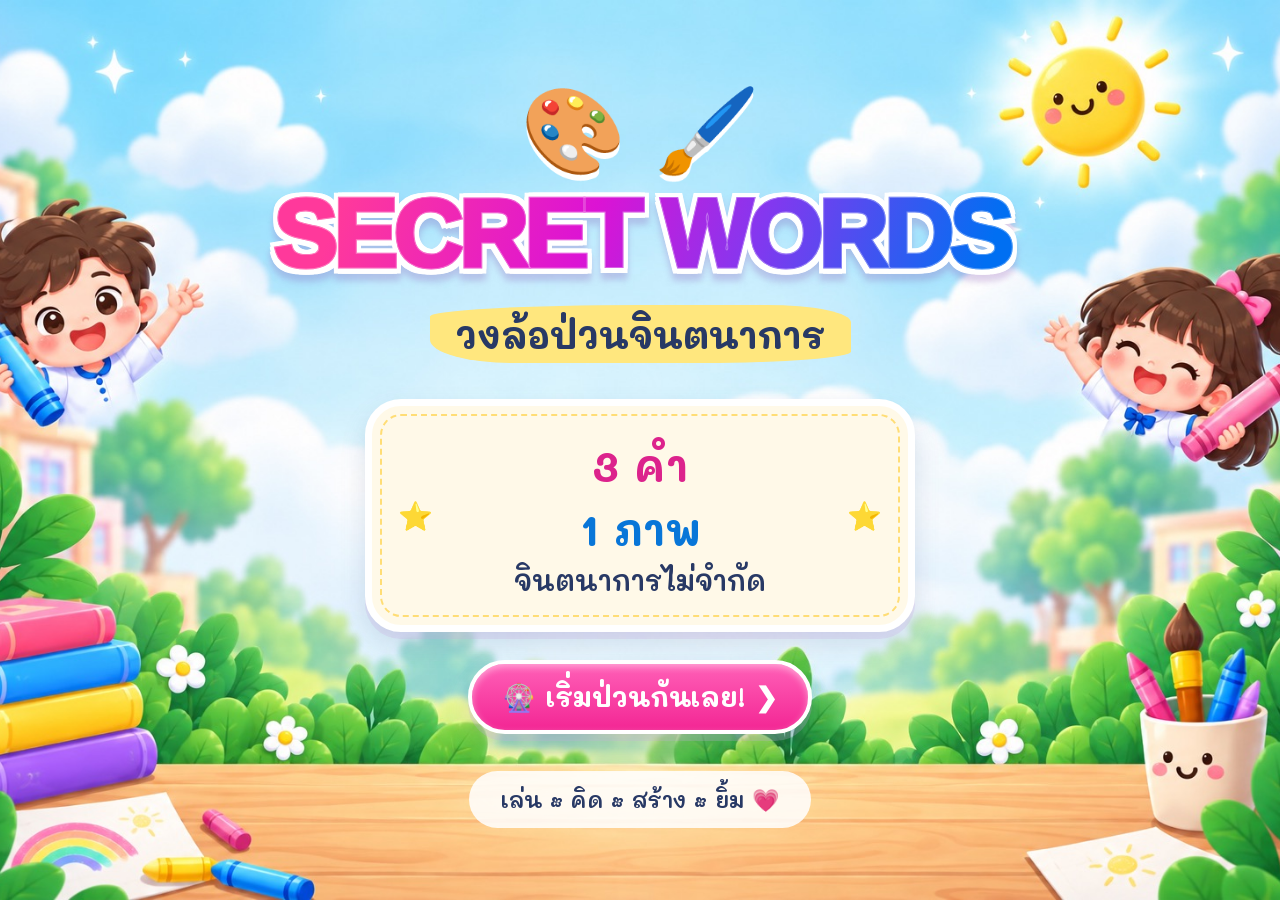
<file: index.html>
<!DOCTYPE html>
<html lang="th">
<head>
  <meta charset="UTF-8">
  <meta name="viewport" content="width=device-width, initial-scale=1.0">
  <title>SECRET WORDS</title>
  <meta http-equiv="refresh" content="0; url=./secret_words.html">
  <script>
    window.location.replace('./secret_words.html');
  </script>
  <style>
    body{font-family:system-ui,-apple-system,BlinkMacSystemFont,"Segoe UI",sans-serif;display:flex;min-height:100vh;align-items:center;justify-content:center;margin:0;background:#f7fff7;color:#2c3e50;text-align:center;padding:24px;box-sizing:border-box}
    a{color:#4f46e5;font-weight:700}
  </style>
</head>
<body>
  <main>
    <h1>กำลังเปิดเกม SECRET WORDS…</h1>
    <p>หากหน้าเกมไม่เปิดอัตโนมัติ <a href="./secret_words.html">กดที่นี่เพื่อเข้าเกม</a></p>
  </main>
</body>
</html>
</file>
<file: styles.css>
@import url('https://fonts.googleapis.com/css2?family=Mali:wght@400;500;600;700&display=swap');
:root{--ink:#283965;--pink:#f52a98;--blue:#0878f9;--green:#08ac57;--shadow:0 7px 0 #c6a8df40,0 12px 25px #4d6a9630;font-family:'Mali',Tahoma,sans-serif;color:var(--ink);font-weight:600}*{box-sizing:border-box}body{margin:0;min-height:100svh;background:#bdeafd url('assets/art-classroom.jpg') center/cover fixed no-repeat}button,input,textarea{font:inherit}button{cursor:pointer;touch-action:manipulation}button:disabled{cursor:not-allowed;opacity:.55}button:focus-visible,input:focus-visible,textarea:focus-visible{outline:4px solid #39299b;outline-offset:4px}[hidden]{display:none!important}h1,h2,p{margin:0}.button{border:4px solid white;border-radius:999px;padding:12px 25px;font-size:20px;font-weight:700;box-shadow:inset 0 3px 7px #ffffff70,var(--shadow);color:white;transition:transform .15s,filter .15s;line-height:1.5}.button:hover:not(:disabled){transform:translateY(-3px);filter:brightness(1.05)}.button:active:not(:disabled){transform:translateY(1px)}.pink{background:linear-gradient(#ff60b7,#f32694)}.blue{background:linear-gradient(#43a2ff,#0878f9)}.green{background:linear-gradient(#3ddd88,#05ae55)}.purple{background:linear-gradient(#bc79ff,#8641ee)}.light{background:#fffcf2;color:var(--ink)}.large{font-size:27px;padding:13px 30px}.welcome{min-height:100svh;display:grid;place-items:center;text-align:center;padding:40px 18px}.welcome-content{width:min(850px,90vw)}.art-mark{font-size:84px;filter:drop-shadow(0 6px 0 white)}.logo{font-family:'Arial Rounded MT Bold','Trebuchet MS',sans-serif;font-size:clamp(36px,7.5vw,104px);font-weight:1000;letter-spacing:-4px;line-height:1.12;background:linear-gradient(110deg,#ff399b 15%,#dc13d4 44%,#8537ef 63%,#006ff2 90%);background-clip:text;-webkit-background-clip:text;color:transparent;-webkit-text-stroke:1px #ffffff50;filter:drop-shadow(0 5px 0 white) drop-shadow(0 -4px 0 white) drop-shadow(4px 0 0 white) drop-shadow(-4px 0 0 white) drop-shadow(0 7px 3px #8551b544)}.subtitle{display:table;margin:16px auto 0;padding:5px 26px;background:#ffe77e;border-radius:50% 20% 35% 20%/20% 30% 20% 40%;font-size:clamp(20px,3.1vw,37px);font-weight:700}.welcome-card{margin:36px auto 28px;padding:27px 26px;max-width:550px;display:flex;align-items:center;justify-content:space-between;gap:20px;border:7px solid #fff;border-radius:36px;background:#fff9e8;outline:2px dashed #ffdd75;outline-offset:-17px;box-shadow:var(--shadow);font-size:28px}.welcome-card b,.welcome-card strong{display:block;font-size:43px;line-height:1.5}.welcome-card b{color:#dc238c}.welcome-card strong{color:#0876d8}.welcome-footer{margin:37px auto 0;background:#ffffffdb;border-radius:60px;display:table;padding:14px 32px;font-size:22px}.game{max-width:1250px;margin:auto;padding:22px 30px 20px}.game-header{display:flex;align-items:center;justify-content:space-between;gap:18px;margin-bottom:24px}.brand{text-align:center}.brand .logo{font-size:clamp(34px,6vw,76px)}.brand .subtitle{font-size:24px;margin-top:10px}.utility{flex-shrink:0;display:grid;place-items:center;gap:3px;min-width:82px;min-height:82px;border:3px solid white;border-radius:50%;background:linear-gradient(#fff,#e4efff);color:#2458b5;font-size:13px;box-shadow:var(--shadow)}.utility span{font-size:30px}.rules{max-width:850px;margin:0 auto;padding:17px 25px;border:6px solid #fff;border-radius:30px;background:#fff9e8;outline:2px dashed #ffdc76;outline-offset:-13px;text-align:center;box-shadow:0 6px 22px #90abc529}.rules h2{font-size:27px;color:#855118}.rules p{margin:6px 0;font-size:17px;line-height:1.75}.rules>strong{color:#e4268a;font-size:17px}.mode-bar{display:flex;justify-content:center;align-items:center;flex-wrap:wrap;gap:14px;margin:14px auto;font-size:14px}.mode-bar>span{background:#ffffffdd;border-radius:999px;padding:6px 15px}.text-button{background:#fff;border:0;border-radius:999px;color:#4c4398;padding:6px 13px;text-decoration:underline}.wheels{display:grid;grid-template-columns:repeat(3,minmax(0,1fr));gap:20px}.wheel-card{--accent:var(--pink);--tint:#ffebf9;text-align:center;border:3px solid white;border-radius:36px;background:linear-gradient(#fff8,var(--tint));padding:14px 14px 17px;box-shadow:0 4px 18px #6893c526}.theme-blue{--accent:var(--blue);--tint:#e4f2ff}.theme-green{--accent:var(--green);--tint:#e8fff0}.wheel-card h2{font-size:17px;background:#fffc;border:2px solid color-mix(in srgb,var(--accent) 25%,white);border-radius:999px;color:var(--accent);padding:10px 4px;min-height:53px;display:grid;align-items:center}.count{font-size:12px;margin:7px 0 12px}.wheel-wrap{position:relative;aspect-ratio:1;width:100%;max-width:360px;margin:auto}.wheel-wrap canvas{width:100%;height:100%;background:white;border:7px solid white;border-radius:50%;box-shadow:0 3px 15px color-mix(in srgb,var(--accent) 25%,transparent);display:block}.pointer{position:absolute;top:-9px;left:50%;transform:translateX(-50%);width:0;height:0;border-left:18px solid transparent;border-right:18px solid transparent;border-top:39px solid #ff3d4f;filter:drop-shadow(0 3px 2px #9f254970);z-index:2}.hub{position:absolute;left:50%;top:50%;transform:translate(-50%,-50%);display:grid;place-items:center;width:21%;height:21%;background:var(--accent);border:5px solid white;border-radius:50%;color:white;font-size:35px}.result{display:grid;place-items:center;min-height:57px;padding:8px;margin:14px 8px 9px;background:white;border:2px solid color-mix(in srgb,var(--accent) 20%,white);border-radius:16px;color:var(--accent);font-size:23px;font-weight:700;overflow-wrap:anywhere}.spin{font-size:21px;padding:9px 23px;min-width:75%}.actions{display:flex;justify-content:center;align-items:center;gap:15px;flex-wrap:wrap;margin:21px 0 14px}.footnote{text-align:center;font-size:13px;background:#ffffffbf;border-radius:999px;width:fit-content;margin:0 auto;padding:7px 20px}dialog{width:min(850px,calc(100% - 28px));max-height:90svh;border:5px solid white;border-radius:30px;padding:28px;color:var(--ink);background:#fffcf7;box-shadow:0 25px 90px #23395e50}dialog::backdrop{background:#27446480;backdrop-filter:blur(5px)}.dialog-header{display:flex;align-items:center;justify-content:space-between;gap:25px;margin-bottom:20px}dialog h2{font-size:27px}.eyebrow{font-size:13px;color:#815a9d;margin-bottom:5px}.close{border:0;background:#ede9f7;border-radius:50%;color:#544477;font-size:28px;line-height:1;min-width:40px;height:40px;flex-shrink:0}#result-dialog>.close{position:absolute;right:15px;top:15px}.mode-picker{border:0;padding:0;display:grid;grid-template-columns:1fr 1fr;gap:12px}.mode-picker legend{margin-bottom:10px;font-size:17px}.mode-picker label{display:flex;align-items:center;gap:10px;padding:14px;border:2px solid #dedbeb;border-radius:18px;cursor:pointer;background:white}.mode-picker label:has(input:checked){border-color:#f52a98;background:#fff0f8}.mode-picker input{accent-color:#f52a98;width:20px;height:20px}.mode-picker small{display:block;font-size:11px;margin-top:5px;line-height:1.6}.helper{font-size:13px;line-height:1.9;margin:17px 0;color:#635d76}.editors{display:grid;gap:17px}.editor{background:white;border:2px solid #e4dff0;border-radius:20px;padding:16px}.editor h3{font-size:17px;margin:0 0 10px}.word-list{display:flex;flex-wrap:wrap;gap:7px;max-height:190px;overflow:auto;padding:5px}.word-entry{display:flex;align-items:center;border:1px solid #d9d5eb;border-radius:10px;background:#f8f6ff;padding-left:7px}.word-entry input{width:125px;max-width:100%;border:0;background:transparent;padding:7px 2px;font-size:13px;color:var(--ink)}.word-entry button{border:0;background:none;color:#a9396d;padding:8px;font-size:19px}.add-row{display:flex;gap:8px;margin-top:12px}.add-row input{min-width:0;flex:1}.add-row input,textarea{border:1px solid #c9c5d8;border-radius:10px;padding:10px;background:white;color:var(--ink);font-size:14px}.small-button{border:0;border-radius:10px;padding:8px 14px;background:#ece8fa;color:#544477}.editor details{margin-top:12px;font-size:13px}.editor summary{cursor:pointer}.editor textarea{display:block;width:100%;min-height:80px;margin:10px 0}.dialog-actions{display:flex;gap:10px;flex-wrap:wrap;justify-content:center;margin-top:20px}.dialog-actions .button{font-size:16px}.error{color:#b02156;font-size:14px;margin-top:12px}.result-content{text-align:center;padding:25px 0 0}.chips{display:flex;justify-content:center;gap:12px;flex-wrap:wrap;margin:26px 0}.chip{border:3px solid #ffc1e1;border-radius:20px;background:#fff0f7;color:#bd146d;padding:15px 24px;font-size:25px;overflow-wrap:anywhere;max-width:100%}.chip:nth-child(2){background:#edf7ff;border-color:#b9dcff;color:#1269c1}.chip:nth-child(3){background:#ecfcf3;border-color:#ace7c9;color:#16834b}.mission{padding:18px;background:#fff1bf;border-radius:20px;line-height:1.9;margin:16px 0}.idea-content{background:#efe9ff;border-radius:20px;padding:18px;margin-bottom:18px;line-height:1.9}.toast{position:fixed;bottom:24px;left:50%;transform:translateX(-50%);background:#29345b;color:white;padding:13px 24px;border-radius:18px;z-index:50;max-width:90vw;width:max-content;box-shadow:var(--shadow);opacity:0;pointer-events:none}.toast.show{opacity:1}
@media(min-width:1600px){.game{padding-top:35px}.game-header{margin-bottom:30px}.rules{padding:22px}.wheels{gap:28px}.wheel-card{padding:18px}.actions{margin-top:30px}}
@media(max-width:900px){.game{padding:18px 14px}.wheels{gap:10px}.wheel-card{padding:10px 7px 13px;border-radius:25px}.wheel-card h2{font-size:13px;min-height:60px}.spin{font-size:17px;padding:8px 10px}.brand .logo{letter-spacing:-2px}.brand .subtitle{font-size:18px}.result{margin-left:0;margin-right:0}.hub{font-size:24px;border-width:3px}.utility{min-width:66px;min-height:66px;font-size:11px}.large{font-size:23px}}
@media(max-width:640px){body{background-position:center;background-size:auto 100svh}.welcome-content{width:100%}.art-mark{font-size:65px}.logo{font-size:47px;letter-spacing:-2px}.welcome-card{font-size:23px;margin:28px auto;gap:8px;padding:27px 19px}.welcome-card b,.welcome-card strong{font-size:37px}.welcome-footer{font-size:17px}.game-header{gap:8px;flex-wrap:wrap;justify-content:space-between;margin-bottom:16px}.brand{order:-1;width:100%;margin-bottom:10px}.brand .logo{font-size:45px}.brand .subtitle{font-size:19px}.utility{border-radius:99px;display:flex;min-height:42px;padding:7px 13px;gap:5px;font-size:12px}.utility span{font-size:21px}.rules{padding:17px 16px}.rules h2{font-size:23px}.rules p{font-size:14px}.rules>strong{font-size:13px}.wheels{grid-template-columns:1fr;gap:20px;max-width:390px;margin:auto}.wheel-card{padding:15px 18px 20px}.wheel-card h2{font-size:18px;min-height:auto}.count{font-size:13px}.hub{font-size:35px}.spin{font-size:21px}.actions{gap:11px}.actions .button{font-size:18px}.actions .large{width:100%;max-width:390px;font-size:22px}.footnote{font-size:11px;line-height:1.8}.mode-picker{grid-template-columns:1fr}dialog{padding:18px}dialog h2{font-size:22px}.chips{gap:8px}.chip{font-size:20px;padding:12px 17px}.word-entry input{width:110px}.dialog-actions .button{width:100%}}
@media(prefers-reduced-motion:reduce){*,*::before,*::after{transition:none!important;scroll-behavior:auto!important}}
@media(min-width:901px){.game{padding-top:14px}.game-header{margin-bottom:14px}.brand .logo{font-size:64px}.brand .subtitle{font-size:21px;margin-top:8px}.rules{padding:12px 22px}.rules h2{font-size:24px}.rules p{font-size:16px;margin:4px 0}.rules>strong{font-size:15px}.wheel-wrap{max-width:min(100%,30vh,330px)}.wheel-card h2{min-height:45px;font-size:16px;padding:7px 4px}.count{margin:5px 0 10px}.actions{margin-top:16px}}
</file>
